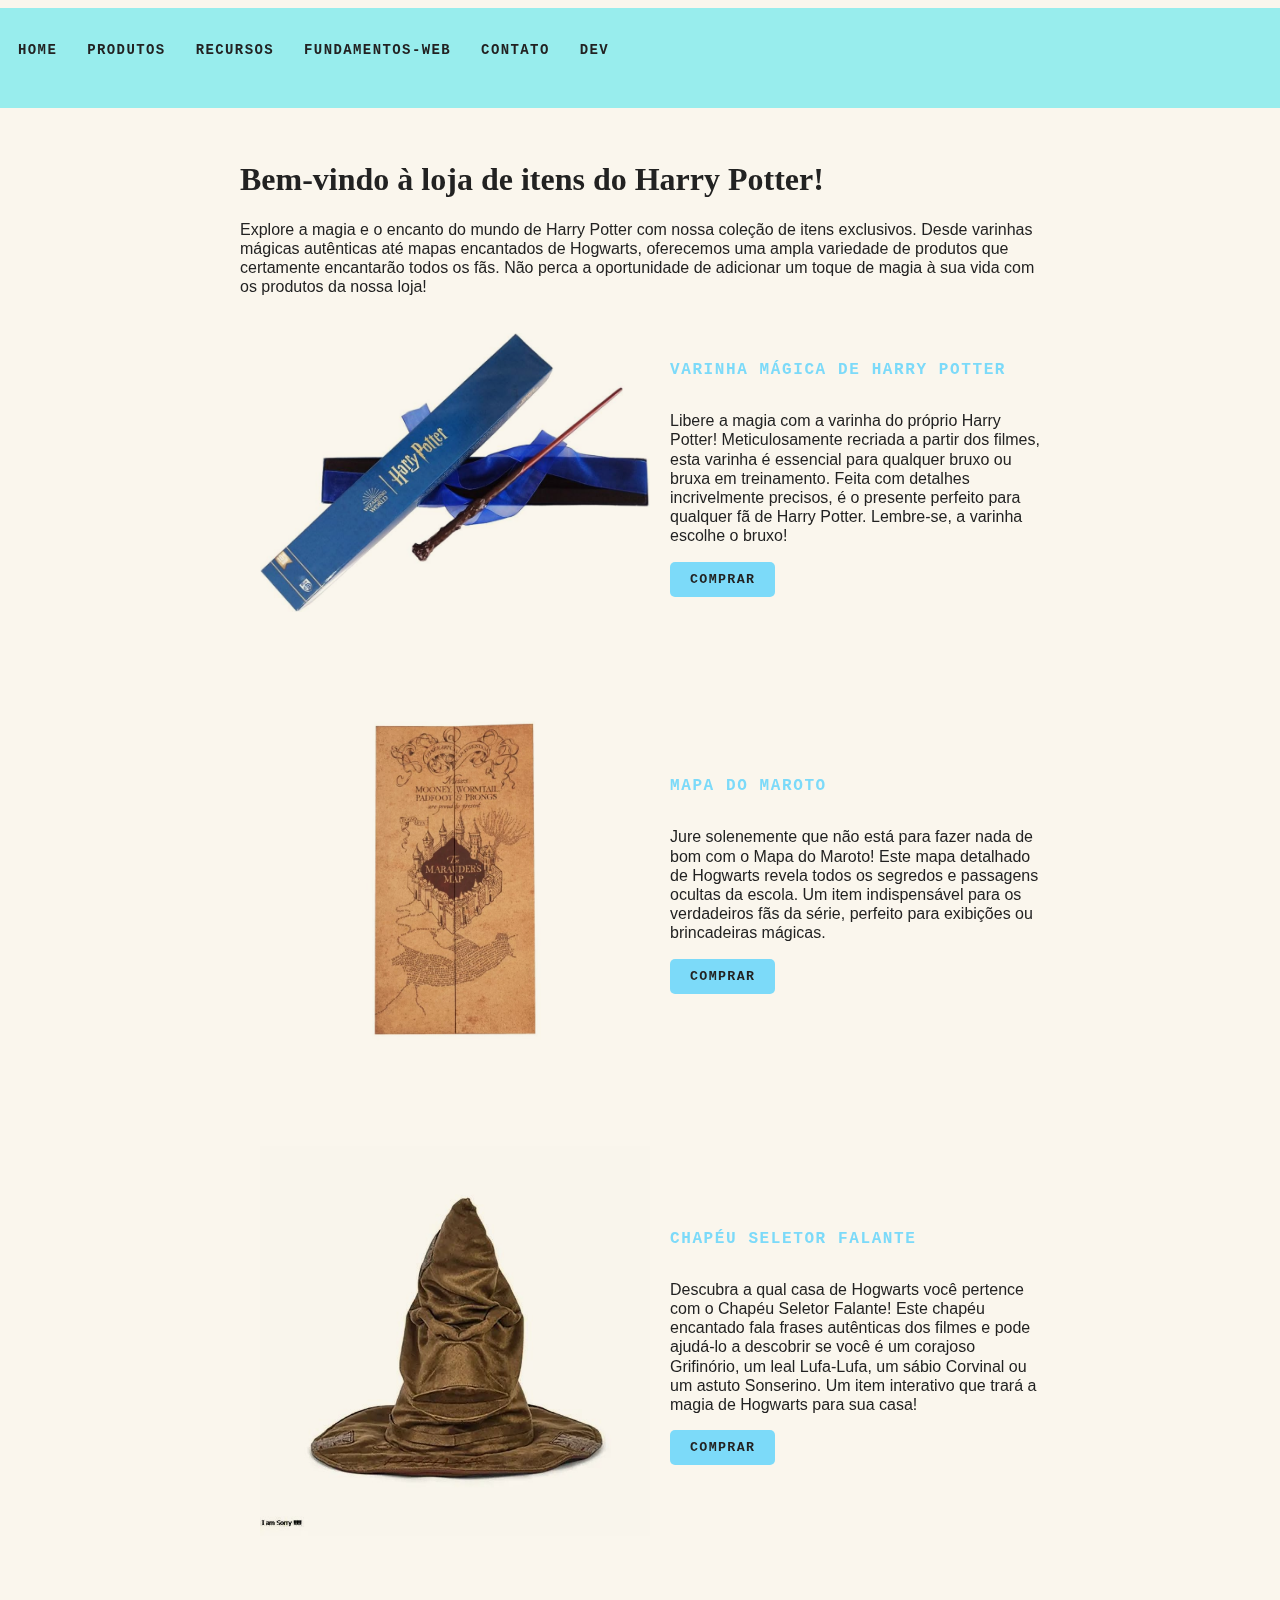
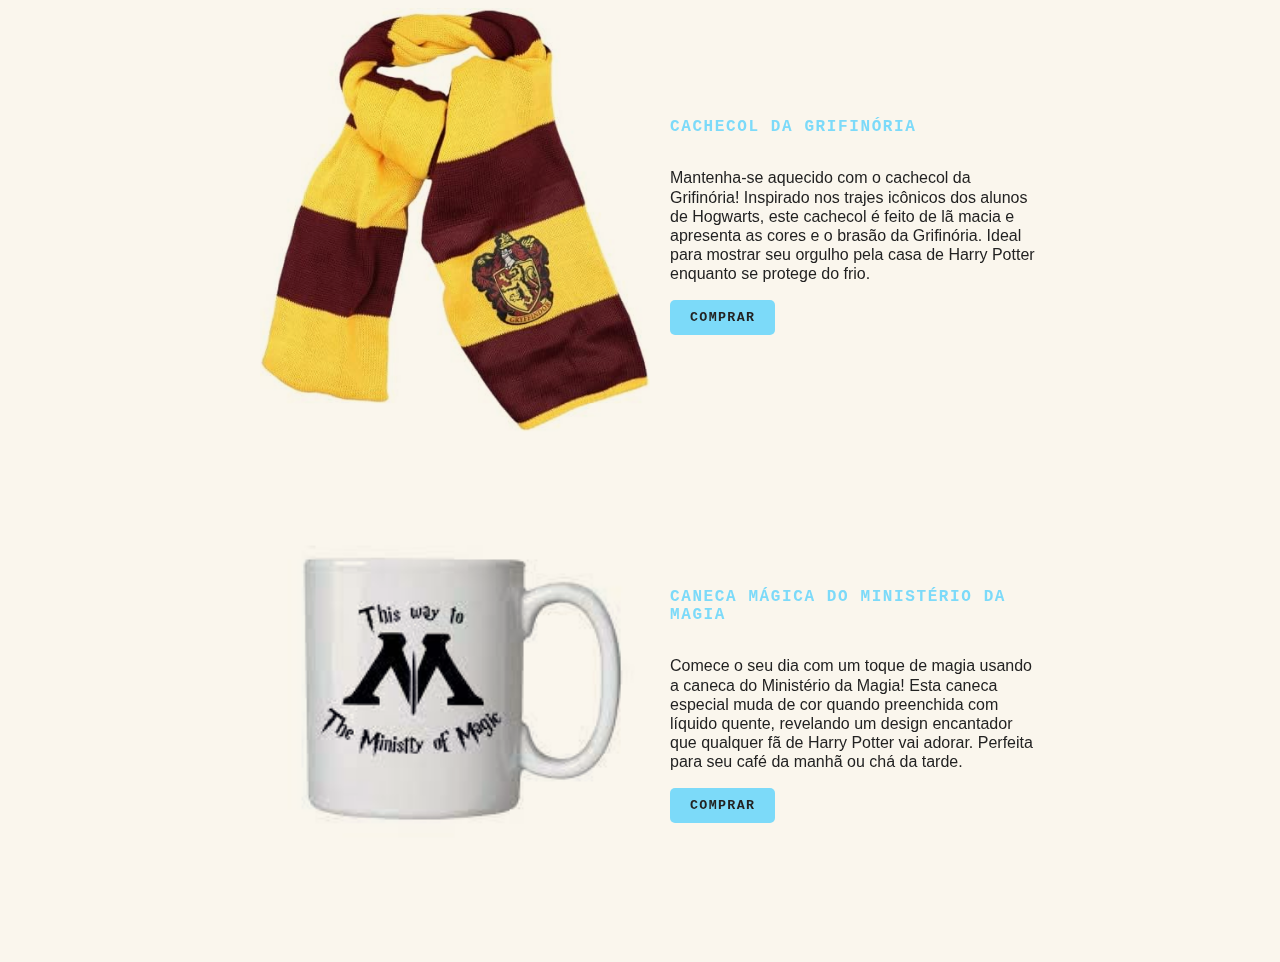
<file: index.html>
<!DOCTYPE html>
<html lang="en">
<head>
  <meta charset="UTF-8">
  <meta name="viewport" content="width=device-width, initial-scale=1.0">
  <title>Loja Harry Potter</title>
  <link rel="stylesheet" href="../Produtos/produtos.css">
  <link rel="stylesheet" href="./style.css">
</head>
<body>
  <nav class="menu">
    <ul>
      <li><a href="./index.html">HOME</a></li>
      <li> <a href="../Produtos/produtos.html">Produtos</a></li>
      <li> <a href="./recursos.html">Recursos</a></li>
      <li> <a href="./funamenosWeb.html">Fundamentos-WEB</a></li>
      <li><a href="./contato.html" target=>CONTATO</a></li>
      <li><a href="https://github.com/Jonathangaruti" target="_blank">DEV</a></li>
    </ul>
  </nav>
  <main>
    <h1>Bem-vindo à loja de itens do Harry Potter!</h1>
    <p>Explore a magia e o encanto do mundo de Harry Potter com nossa coleção de itens exclusivos. Desde varinhas mágicas autênticas até mapas encantados de Hogwarts, oferecemos uma ampla variedade de produtos que certamente encantarão todos os fãs. Não perca a oportunidade de adicionar um toque de magia à sua vida com os produtos da nossa loja!</p>
    <section class="product-highlight">
      <div class="product-image">
        <img src="./img/varinha.jpg" alt="Produto Harry Potter">
      </div>
      <div class="product-info">
        <h2>Varinha Mágica de Harry Potter</h2>
        <p>Libere a magia com a varinha do próprio Harry Potter! Meticulosamente recriada a partir dos filmes, esta varinha é essencial para qualquer bruxo ou bruxa em treinamento. Feita com detalhes incrivelmente precisos, é o presente perfeito para qualquer fã de Harry Potter. Lembre-se, a varinha escolhe o bruxo!</p>
        <button class="buy-button">Comprar</button>
      </div>
    </section>

    <section class="product-highlight">
      <div class="product-image">
        <img src="./img/mapa-maroto.jpg" alt="Mapa do Maroto">
      </div>
      <div class="product-info">
        <h2>Mapa do Maroto</h2>
        <p>Jure solenemente que não está para fazer nada de bom com o Mapa do Maroto! Este mapa detalhado de Hogwarts revela todos os segredos e passagens ocultas da escola. Um item indispensável para os verdadeiros fãs da série, perfeito para exibições ou brincadeiras mágicas.</p>
        <button class="buy-button">Comprar</button>
      </div>
    </section>
  
    <section class="product-highlight">
      <div class="product-image">
        <img src="./img/chapeu.jpg" alt="Chapéu Seletor Falante">
      </div>
      <div class="product-info">
        <h2>Chapéu Seletor Falante</h2>
        <p>Descubra a qual casa de Hogwarts você pertence com o Chapéu Seletor Falante! Este chapéu encantado fala frases autênticas dos filmes e pode ajudá-lo a descobrir se você é um corajoso Grifinório, um leal Lufa-Lufa, um sábio Corvinal ou um astuto Sonserino. Um item interativo que trará a magia de Hogwarts para sua casa!</p>
        <button class="buy-button">Comprar</button>
      </div>
    </section>
  
    <section class="product-highlight">
      <div class="product-image">
        <img src="./img/cachecol.jpg" alt="Cachecol da Grifinória">
      </div>
      <div class="product-info">
        <h2>Cachecol da Grifinória</h2>
        <p>Mantenha-se aquecido com o cachecol da Grifinória! Inspirado nos trajes icônicos dos alunos de Hogwarts, este cachecol é feito de lã macia e apresenta as cores e o brasão da Grifinória. Ideal para mostrar seu orgulho pela casa de Harry Potter enquanto se protege do frio.</p>
        <button class="buy-button">Comprar</button>
      </div>
    </section>
  
    <section class="product-highlight">
      <div class="product-image">
        <img src="./img/caneca.jpg" alt="Caneca Mágica do Ministério da Magia">
      </div>
      <div class="product-info">
        <h2>Caneca Mágica do Ministério da Magia</h2>
        <p>Comece o seu dia com um toque de magia usando a caneca do Ministério da Magia! Esta caneca especial muda de cor quando preenchida com líquido quente, revelando um design encantador que qualquer fã de Harry Potter vai adorar. Perfeita para seu café da manhã ou chá da tarde.</p>
        <button class="buy-button">Comprar</button>
      </div>
    </section>
  </main>
  
</body>
</html>
</file>
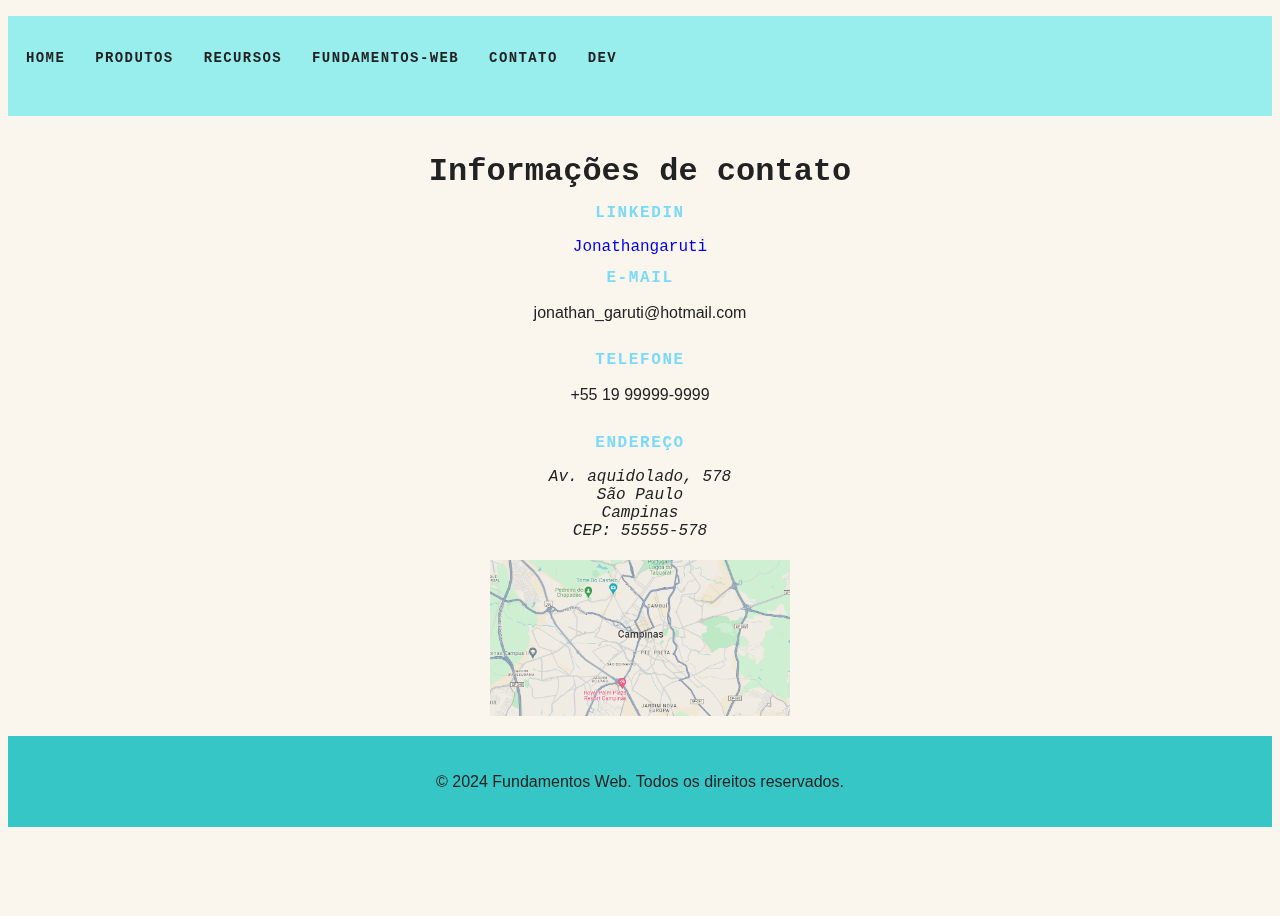
<file: contato.html>
<!DOCTYPE html>
<html lang="pt-br">

<head>
  <meta charset="UTF-8">
  <meta name="viewport" content="width=device-width, initial-scale=1.0">
  <link rel="stylesheet" href="style.css">
  <title>Contato</title>
</head>
<nav class="menu">
  <ul>
    <li><a href="./index.html">HOME</a></li>
    <li> <a href="../Produtos/produtos.html">Produtos</a></li>
    <li> <a href="./recursos.html">Recursos</a></li>
    <li> <a href="./funamenosWeb.html">Fundamentos-WEB</a></li>
    <li><a href="./contato.html" target=>CONTATO</a></li>
    <li><a href="https://github.com/Jonathangaruti" target="_blank">DEV</a></li>
  </ul>
</nav>
<h1 class="contato">Informações de contato</h1>

<body>
  <section class="contato">
    <h2>Linkedin</h2>
    <a href="https://www.linkedin.com/in/jonathangaruti/">Jonathangaruti</a>
  </section>

  <section class="contato">
    <h2>E-mail</h2>
    <p>jonathan_garuti@hotmail.com</p>
  </section>

  <section class="contato">
    <h2>Telefone</h2>
    <p>+55 19 99999-9999</p>
  </section>

  <section class="contato">
    <h2>Endereço</h2>
    <address>
      Av. aquidolado, 578<br>
      São Paulo<br>
      Campinas<br>
      CEP: 55555-578
    </address>
  </section>
     <img  src="img/mapa.png" alt="Mapa do endereço" class="mapa">
  <footer>
    <p>&copy; 2024 Fundamentos Web. Todos os direitos reservados.</p>
  </footer>
</body>

</html>
</file>
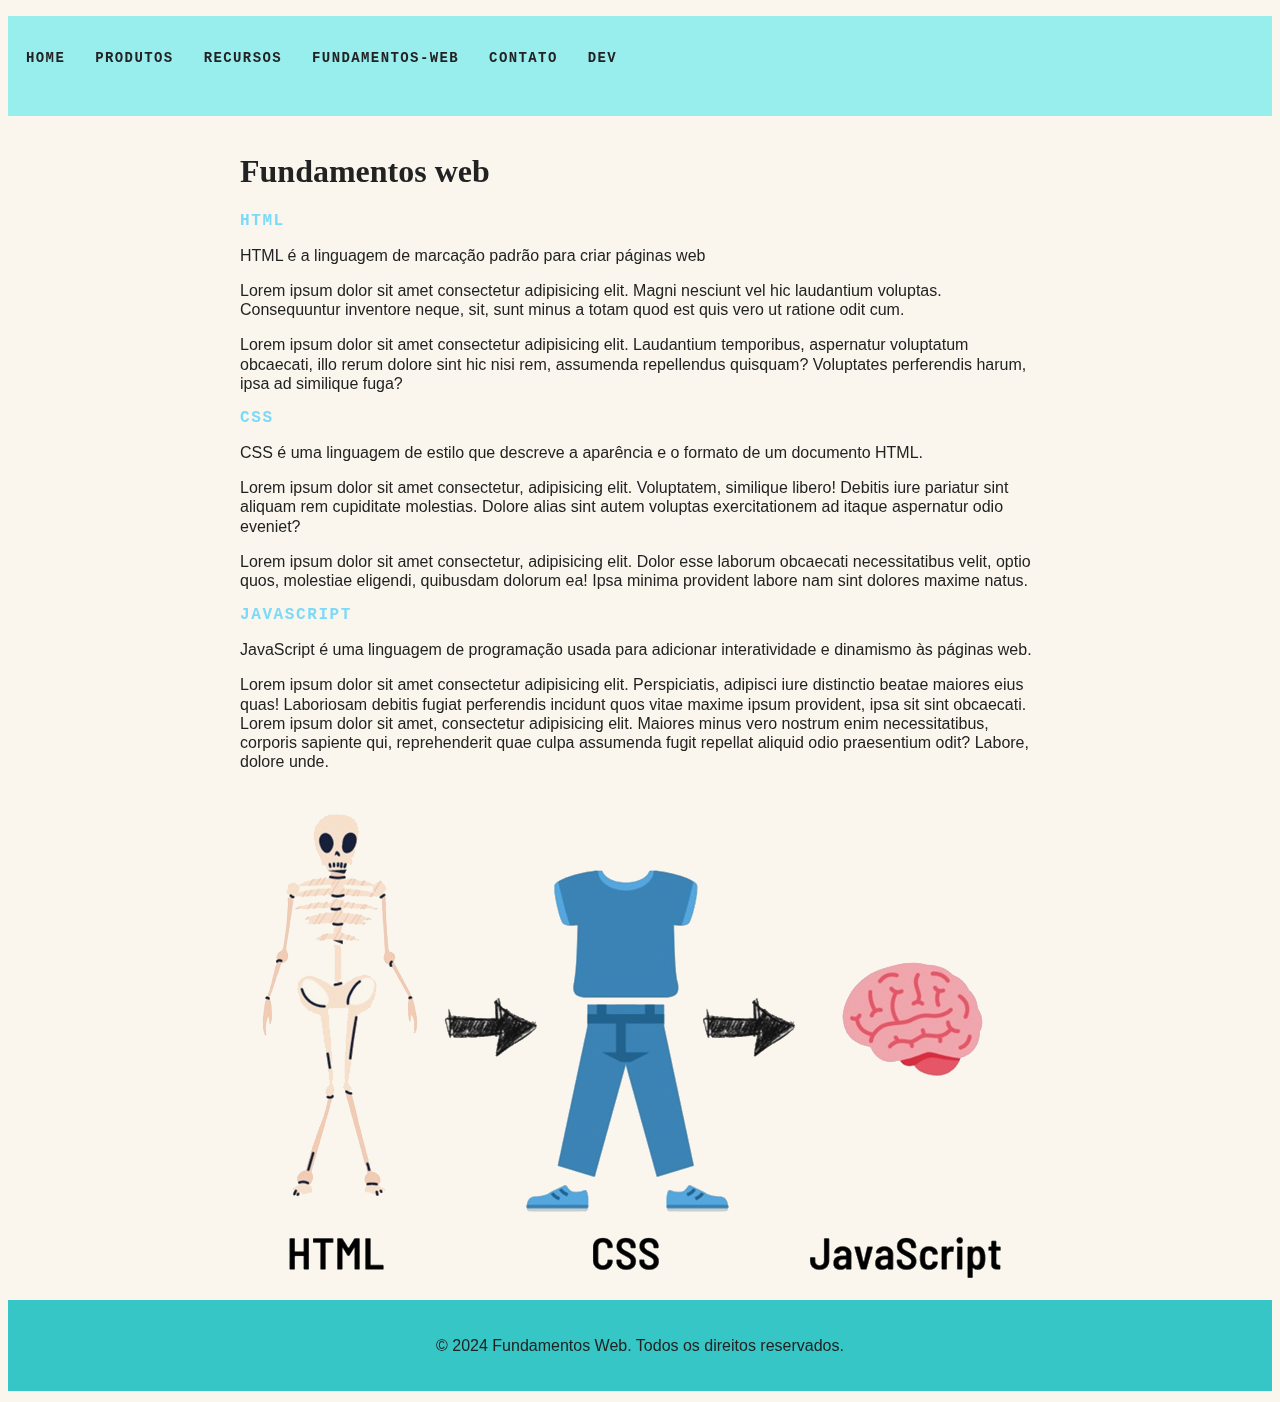
<file: funamenosWeb.html>
<!DOCTYPE html>
<html lang="pt-br">

<head>
  <meta charset="UTF-8">
  <meta name="viewport" content="width=device-width, initial-scale=1.0">
  <title>Fundamentos web</title>
  <link rel="stylesheet" href="style.css">
</head>

<body>
  <nav class="menu">
    <ul>
      <li><a href="./index.html">HOME</a></li>
      <li> <a href="../Produtos/produtos.html">Produtos</a></li>
      <li> <a href="./recursos.html">Recursos</a></li>
      <li> <a href="./funamenosWeb.html">Fundamentos-WEB</a></li>
      <li><a href="./contato.html" target=>CONTATO</a></li>
      <li><a href="https://github.com/Jonathangaruti" target="_blank">DEV</a></li>
    </ul>
  </nav>
  <main>
    <section>
      <h1>Fundamentos web</h1>

      <h2>HTML</h2>
      <p>HTML é a linguagem de marcação padrão para criar páginas web</p>
      <p>Lorem ipsum dolor sit amet consectetur adipisicing elit. Magni nesciunt vel hic laudantium voluptas. Consequuntur inventore neque, sit, sunt minus a totam quod est quis vero ut ratione odit cum.</p>
      <p>Lorem ipsum dolor sit amet consectetur adipisicing elit. Laudantium temporibus, aspernatur voluptatum obcaecati, illo rerum dolore sint hic nisi rem, assumenda repellendus quisquam? Voluptates perferendis harum, ipsa ad similique fuga?</p>

      <h2>CSS</h2>
      <p>CSS é uma linguagem de estilo que descreve a aparência e o formato de um documento HTML.</p>
      <p>Lorem ipsum dolor sit amet consectetur, adipisicing elit. Voluptatem, similique libero! Debitis iure pariatur sint aliquam rem cupiditate molestias. Dolore alias sint autem voluptas exercitationem ad itaque aspernatur odio eveniet?</p>
      <p>Lorem ipsum dolor sit amet consectetur, adipisicing elit. Dolor esse laborum obcaecati necessitatibus velit, optio quos, molestiae eligendi, quibusdam dolorum ea! Ipsa minima provident labore nam sint dolores maxime natus.</p>

      <h2>JavaScript</h2>
      <p>JavaScript é uma linguagem de programação usada para adicionar interatividade e dinamismo às páginas web.</p>
      <p>Lorem ipsum dolor sit amet consectetur adipisicing elit. Perspiciatis, adipisci iure distinctio beatae maiores eius quas! Laboriosam debitis fugiat perferendis incidunt quos vitae maxime ipsum provident, ipsa sit sint obcaecati. Lorem ipsum dolor sit amet, consectetur adipisicing elit. Maiores minus vero nostrum enim necessitatibus, corporis sapiente qui, reprehenderit quae culpa assumenda fugit repellat aliquid odio praesentium odit? Labore, dolore unde.</p>
      <img src="img/exemplo.png" alt="html-vs-css-vs-javascript">
    </section>

  </main>

  <footer>
    <p>&copy; 2024 Fundamentos Web. Todos os direitos reservados.</p>
  </footer>

  <script src="script.js"></script>
</body>

</html>
</file>
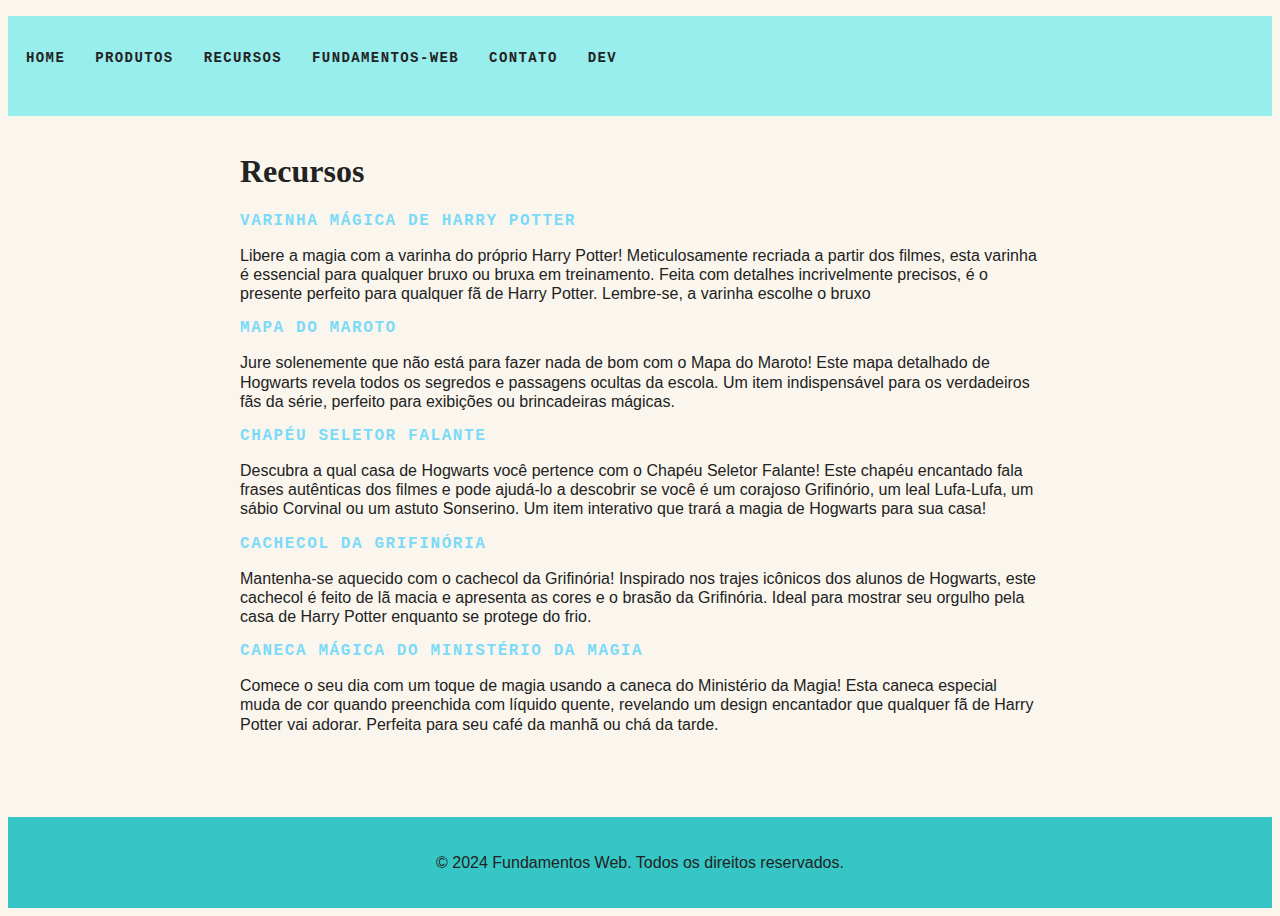
<file: recursos.html>
<!DOCTYPE html>
<html lang="pt-br">

<head>
  <meta charset="UTF-8">
  <meta name="viewport" content="width=device-width, initial-scale=1.0">
  <title>Recursos</title>
<link rel="stylesheet" href="style.css">
</head>

<body>
  <nav class="menu">
    <ul>
      <li><a href="./index.html">HOME</a></li>
      <li> <a href="../Produtos/produtos.html">Produtos</a></li>
      <li> <a href="./recursos.html">Recursos</a></li>
      <li> <a href="./funamenosWeb.html">Fundamentos-WEB</a></li>
      <li><a href="./contato.html" target=>CONTATO</a></li>
      <li><a href="https://github.com/Jonathangaruti" target="_blank">DEV</a></li>
    </ul>
  </nav>
  <main>
    <section>
      <h1>Recursos</h1>

      <h2>Varinha Mágica de Harry Potter</h2>
      <p>Libere a magia com a varinha do próprio Harry Potter! Meticulosamente recriada a partir dos filmes, esta varinha é essencial para qualquer bruxo ou bruxa em treinamento. Feita com detalhes incrivelmente precisos, é o presente perfeito para qualquer fã de Harry Potter. Lembre-se, a varinha escolhe o bruxo</p>

      <h2>Mapa do Maroto</h2>
      <p>Jure solenemente que não está para fazer nada de bom com o Mapa do Maroto! Este mapa detalhado de Hogwarts revela todos os segredos e passagens ocultas da escola. Um item indispensável para os verdadeiros fãs da série, perfeito para exibições ou brincadeiras mágicas.</p>

      <h2>Chapéu Seletor Falante</h2>
      <p>Descubra a qual casa de Hogwarts você pertence com o Chapéu Seletor Falante! Este chapéu encantado fala frases autênticas dos filmes e pode ajudá-lo a descobrir se você é um corajoso Grifinório, um leal Lufa-Lufa, um sábio Corvinal ou um astuto Sonserino. Um item interativo que trará a magia de Hogwarts para sua casa!</p>

      <h2>Cachecol da Grifinória</h2>
      <p>Mantenha-se aquecido com o cachecol da Grifinória! Inspirado nos trajes icônicos dos alunos de Hogwarts, este cachecol é feito de lã macia e apresenta as cores e o brasão da Grifinória. Ideal para mostrar seu orgulho pela casa de Harry Potter enquanto se protege do frio.</p>
      
      <h2>Caneca Mágica do Ministério da Magia</h2>
      <p>Comece o seu dia com um toque de magia usando a caneca do Ministério da Magia! Esta caneca especial muda de cor quando preenchida com líquido quente, revelando um design encantador que qualquer fã de Harry Potter vai adorar. Perfeita para seu café da manhã ou chá da tarde.</p>

    </section>

  </main>

  <footer>
    <p>&copy; 2024 Fundamentos Web. Todos os direitos reservados.</p>
  </footer>

  <script src="script.js"></script>
</body>

</html>
</file>
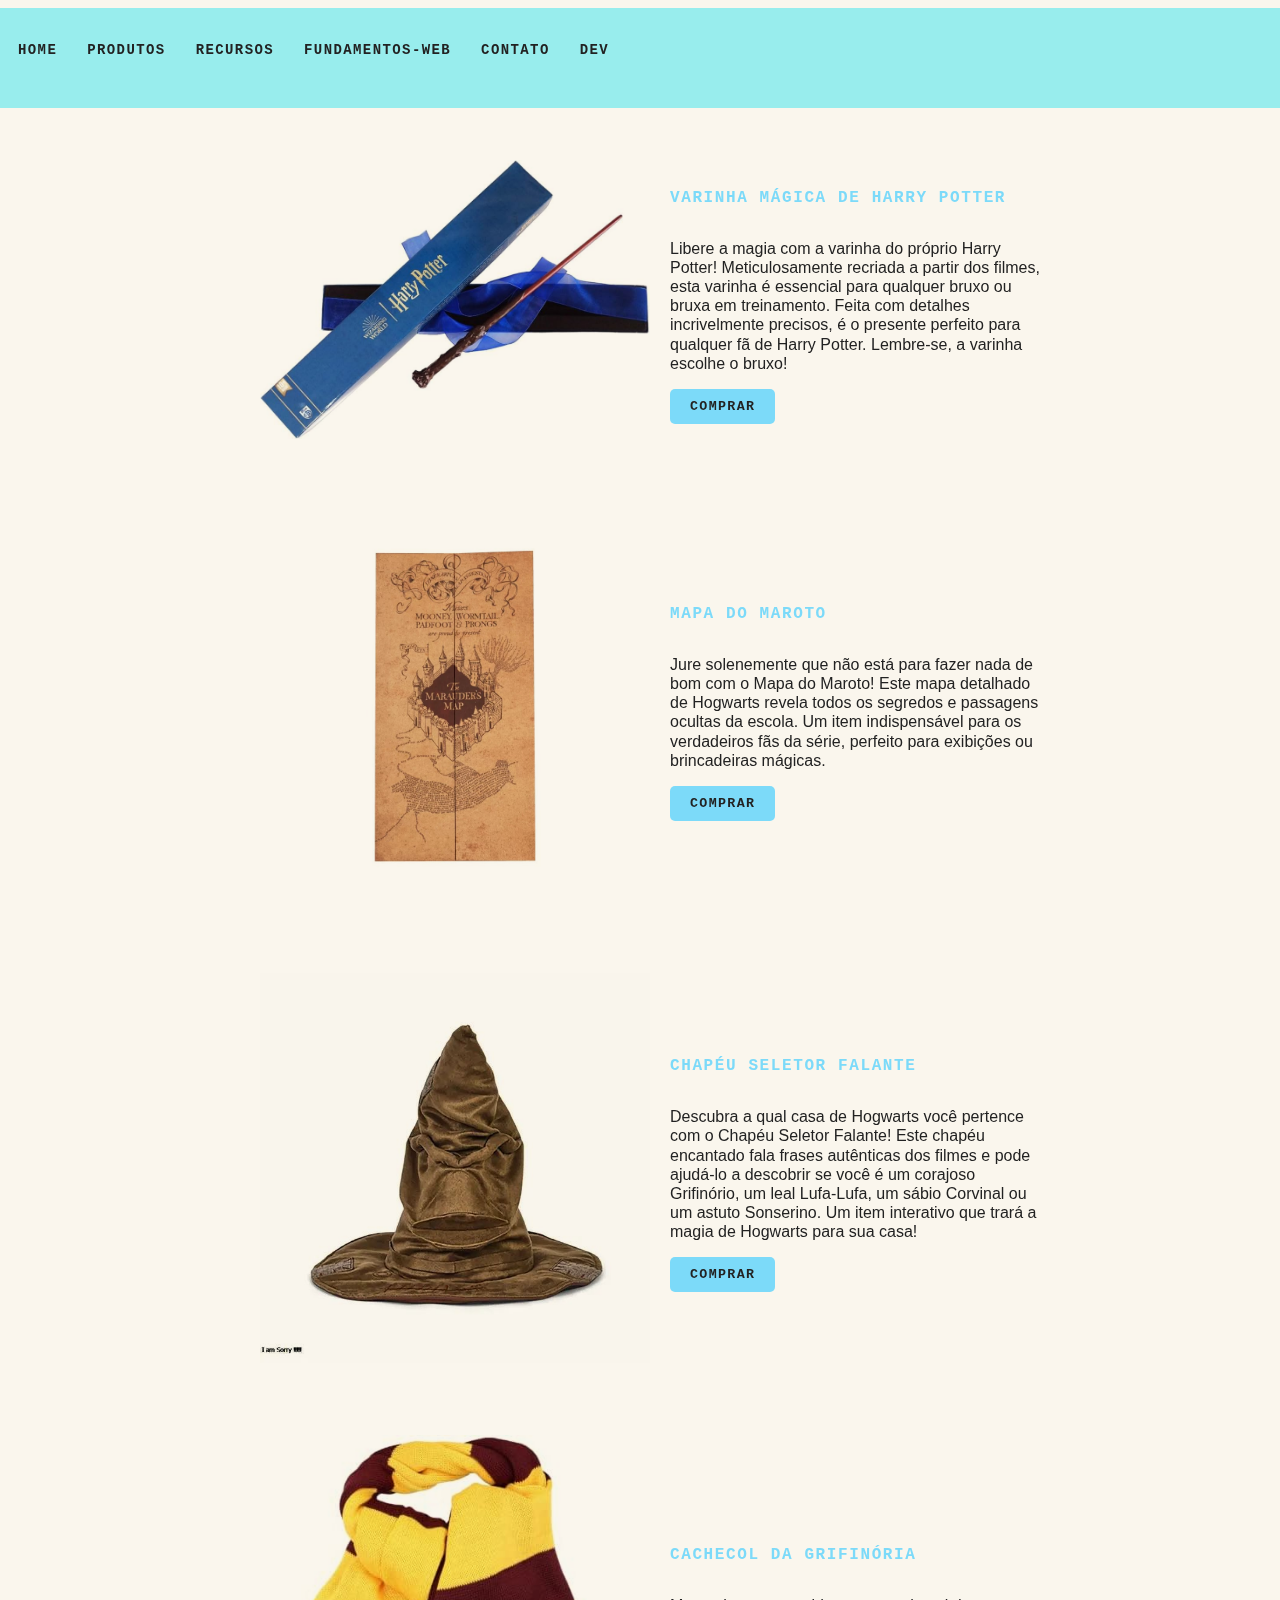
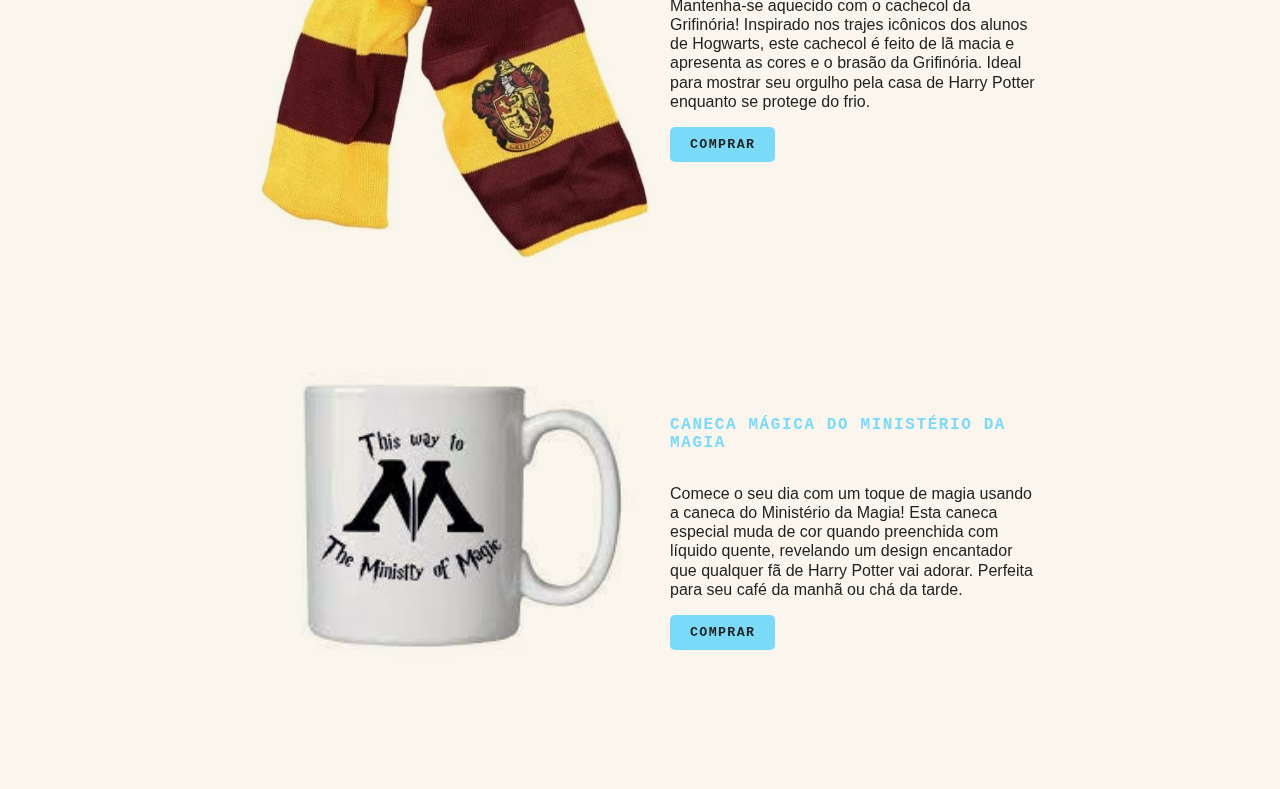
<file: Produtos/produtos.html>
<!DOCTYPE html>
<html lang="en">
<head>
  <meta charset="UTF-8">
  <meta name="viewport" content="width=device-width, initial-scale=1.0">
  <title>Document</title>
  <link rel="stylesheet" href="produtos.css">
  <link rel="stylesheet" href="../style.css">
</head>
<body>
  <nav class="menu">
    <ul>
      <li><a href="../index.html">HOME</a></li>
      <li> <a href="../Produtos/produtos.html">Produtos</a></li>
      <li> <a href="../recursos.html">Recursos</a></li>
      <li> <a href="../funamenosWeb.html">Fundamentos-WEB</a></li>
      <li><a href="../contato.html" target=>CONTATO</a></li>
      <li><a href="https://github.com/Jonathangaruti" target="_blank">DEV</a></li>
    </ul>
  </nav>
  <main>
    <section class="product-highlight">
      <div class="product-image">
        <img src="../img/varinha.jpg" alt="Produto Harry Potter">
      </div>
      <div class="product-info">
        <h2>Varinha Mágica de Harry Potter</h2>
        <p>Libere a magia com a varinha do próprio Harry Potter! Meticulosamente recriada a partir dos filmes, esta varinha é essencial para qualquer bruxo ou bruxa em treinamento. Feita com detalhes incrivelmente precisos, é o presente perfeito para qualquer fã de Harry Potter. Lembre-se, a varinha escolhe o bruxo!</p>
        <button class="buy-button">Comprar</button>
      </div>
    </section>

    <section class="product-highlight">
      <div class="product-image">
        <img src="../img/mapa-maroto.jpg" alt="Mapa do Maroto">
      </div>
      <div class="product-info">
        <h2>Mapa do Maroto</h2>
        <p>Jure solenemente que não está para fazer nada de bom com o Mapa do Maroto! Este mapa detalhado de Hogwarts revela todos os segredos e passagens ocultas da escola. Um item indispensável para os verdadeiros fãs da série, perfeito para exibições ou brincadeiras mágicas.</p>
        <button class="buy-button">Comprar</button>
      </div>
    </section>
  
    <section class="product-highlight">
      <div class="product-image">
        <img src="../img/chapeu.jpg" alt="Chapéu Seletor Falante">
      </div>
      <div class="product-info">
        <h2>Chapéu Seletor Falante</h2>
        <p>Descubra a qual casa de Hogwarts você pertence com o Chapéu Seletor Falante! Este chapéu encantado fala frases autênticas dos filmes e pode ajudá-lo a descobrir se você é um corajoso Grifinório, um leal Lufa-Lufa, um sábio Corvinal ou um astuto Sonserino. Um item interativo que trará a magia de Hogwarts para sua casa!</p>
        <button class="buy-button">Comprar</button>
      </div>
    </section>
  
    <section class="product-highlight">
      <div class="product-image">
        <img src="../img/cachecol.jpg" alt="Cachecol da Grifinória">
      </div>
      <div class="product-info">
        <h2>Cachecol da Grifinória</h2>
        <p>Mantenha-se aquecido com o cachecol da Grifinória! Inspirado nos trajes icônicos dos alunos de Hogwarts, este cachecol é feito de lã macia e apresenta as cores e o brasão da Grifinória. Ideal para mostrar seu orgulho pela casa de Harry Potter enquanto se protege do frio.</p>
        <button class="buy-button">Comprar</button>
      </div>
    </section>
  
    <section class="product-highlight">
      <div class="product-image">
        <img src="../img/caneca.jpg" alt="Caneca Mágica do Ministério da Magia">
      </div>
      <div class="product-info">
        <h2>Caneca Mágica do Ministério da Magia</h2>
        <p>Comece o seu dia com um toque de magia usando a caneca do Ministério da Magia! Esta caneca especial muda de cor quando preenchida com líquido quente, revelando um design encantador que qualquer fã de Harry Potter vai adorar. Perfeita para seu café da manhã ou chá da tarde.</p>
        <button class="buy-button">Comprar</button>
      </div>
    </section>
  </main>
  
</body>
</html>
</file>
<file: Produtos/produtos.css>
body {
  background: #faf6ed;
  color: #222;
  min-height: 100vh;
  display: flex;
  flex-direction: column;
  margin: 0;
}

main {
  max-width: 800px;
  margin: 0 auto;
  flex: 1;
  padding: 1rem;
}

.buy-button {
  background-color: #7cdaf9;
  color: #222;
  padding: 10px 20px;
  border: none;
  border-radius: 5px;
  cursor: pointer;
  text-transform: uppercase;
  font-family: "IBM Plex Mono", monospace;
  font-weight: bold;
  letter-spacing: 0.1em;
  align-self: flex-start;
}

.buy-button:hover {
  background-color: #36c6c6;
}

.product-highlight {
  display: grid;
  grid-template-columns: 1fr 1fr;
  gap: 20px;
  margin-bottom: 2rem;
}

.product-image img {
  width: 100%;
  height: auto;
  border-radius: 10px;
}

.product-info {
  display: flex;
  flex-direction: column;
  justify-content: center;
  align-items: flex-start;
  margin-left: 20px;
}

@media (max-width: 768px) {
  .product-highlight {
    grid-template-columns: 1fr;
    text-align: center;
  }

  .product-info {
    padding-top: 20px;
    align-items: center;
    margin-left: 0;
  }

  .buy-button {
    align-self: center;
  }
}
</file>
<file: style.css>
ul {
  list-style: none;
}
a {
  list-style: none;
  text-decoration: none;
}

body {
  background: #faf6ed;
  color: #222;
  min-height: 100vh;
  display: flex;
  flex-direction: column;
}

main {
  max-width: 800px;
  margin: 0 auto;
  flex: 1;
}
.menu {
  margin-top: 0.5rem;
  margin-bottom: 1rem;
  background: #98eded;
}

.menu ul {
  display: flex;
  flex-wrap: wrap;
  padding: 8px;
}

li {
  cursor: pointer;
  margin-bottom: 1rem;
  font-family: Helvetica, Arial;
}

.menu li a {
  display: block;
  padding: 10px;
  margin-right: 10px;
  color: #222;
  text-decoration: none;
  font-family: "IBM Plex Mono", monospace;
  font-weight: bold;
  text-transform: uppercase;
  font-size: 0.875rem;
  letter-spacing: 0.1em;
}
h2 {
  font-family: "IBM Plex Mono", monospace;
  font-size: 1rem;
  text-transform: uppercase;
  letter-spacing: 0.1em;
  margin-bottom: 1rem;
  color: #7cdaf9;
}

p {
  font-family: Helvetica, Arial;
  line-height: 1.2;
  margin-bottom: 1rem;
}

footer {
  font-family: "IBM Plex Mono", monospace;
  background-color: #36c6c6;
  padding: 20px;
  text-align: center;
}

img {
  display: flex;
  flex-flow: row wrap;
  justify-content: center;
  padding: 20px;
  mix-blend-mode: multiply;
  border: none;
}

.contato {
  font-family: "IBM Plex Mono", monospace;
  text-align: center;
  margin-bottom: 0px;
}

.menu ul li a:hover {
  text-decoration: underline;
  transform: scale(1.1);
}

a:hover {
  text-decoration: underline;
}

.mapa {
  width: 300px;
  height: auto;
  display: inline-block;
  margin: 0 auto;
}
</file>
